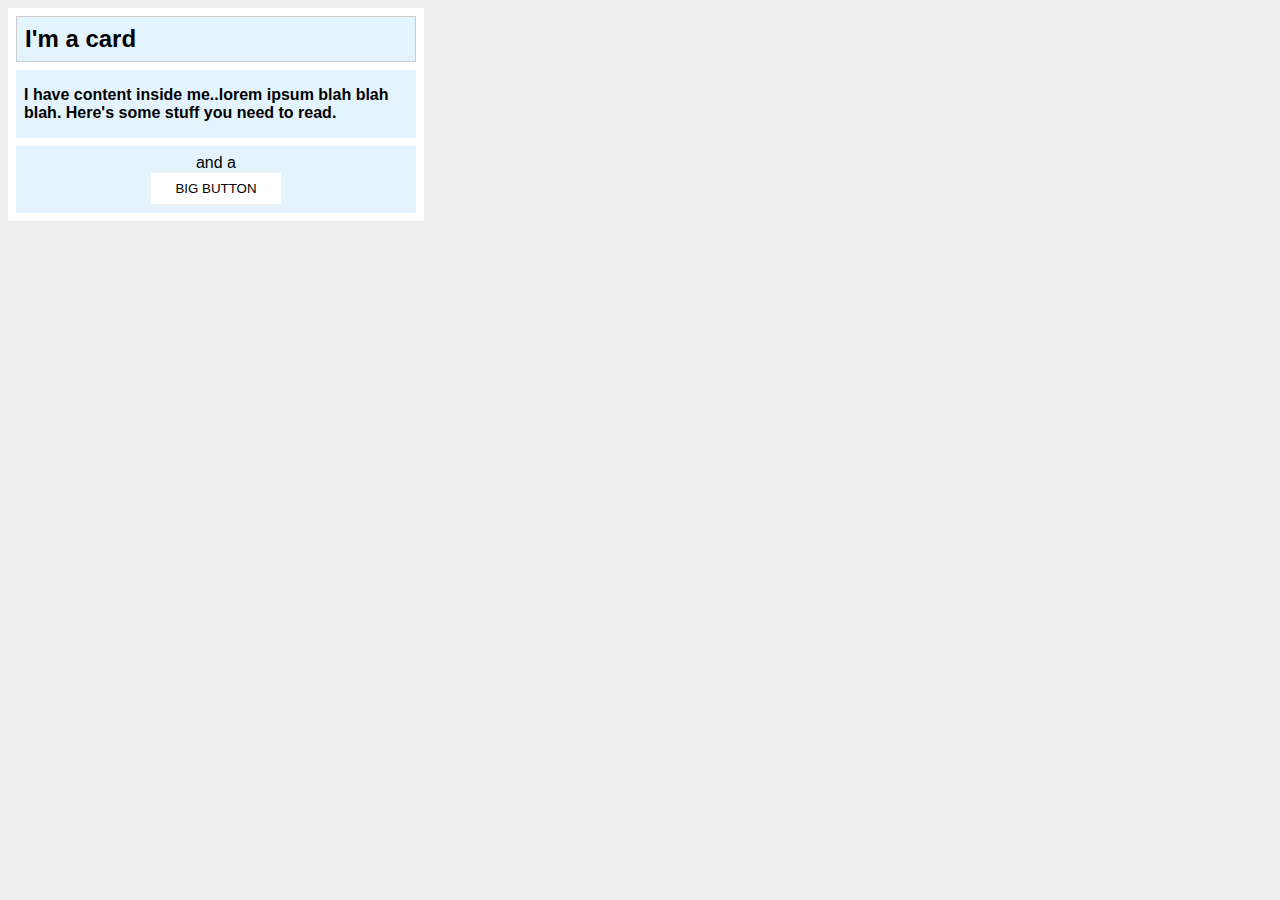
<file: margin and padding exercises/index.html>
<!-------- ---- ---- ---- ---- ----  EXERCISE ONE---- ---- ---- ---- ---- ---- 
<!DOCTYPE html>
<html lang="en">

<head>
    <meta charset="UTF-8">
    <meta http-equiv="X-UA-Compatible" content="IE=edge">
    <meta name="viewport" content="width=device-width, initial-scale=1.0">
    <title>Margin and Padding exercise</title>
    <link rel="stylesheet" href="style.css">
</head>

<body>
    <div class="one">
        DIV ONE
    </div>
    <div class="two">
        DIV TWO
    </div>
    <div class="three">
        DIV THREE
    </div>
</body>

</html> 
---- ---- ---- ---- ---- ---- ---- ---- ---- ---- ---- ---- ---- ---- ---- -->

<!DOCTYPE html>
<html lang="en">

<head>
    <meta charset="UTF-8">
    <meta http-equiv="X-UA-Compatible" content="IE=edge">
    <meta name="viewport" content="width=device-width, initial-scale=1.0">
    <title>Margin and Padding exercise 2</title>
    <link rel="stylesheet" href="style.css">
</head>

<body>
    <div class="card">
        <h1 class="title">I'm a card</h1>
        <div class="content"><strong>I have content inside me..lorem ipsum blah blah blah.
                Here's some stuff you need to read.</strong>
        </div>
        <div class="button-container">and a <button>BIG BUTTON</button></div>
    </div>
</body>

</html>
</file>
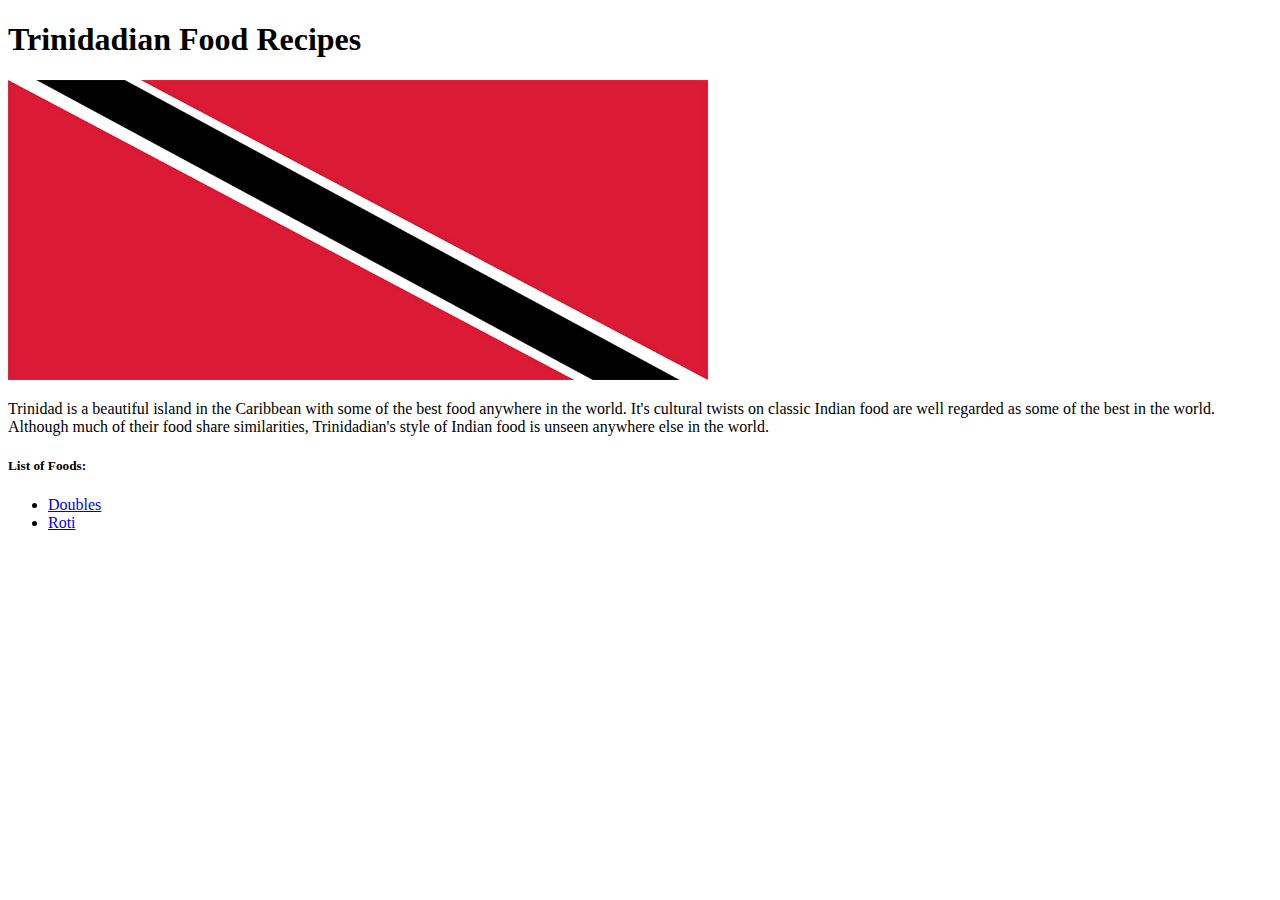
<file: p1 recipes/index.html>
<!DOCTYPE html>
<html lang="en">

<head>
    <meta charset="UTF-8">
    <meta http-equiv="X-UA-Compatible" content="IE=edge">
    <meta name="viewport" content="width=device-width, initial-scale=1.0">
    <title>Recipes</title>
</head>

<body>
    <h1>Trinidadian Food Recipes</h1>
    <img src="flag.jpg" width="700" height="300">
    <p>Trinidad is a beautiful island in the Caribbean with some of the
        best food anywhere in the world. It's cultural twists on classic Indian
        food are well regarded as some of the best in the world.
        Although much of their food share similarities, Trinidadian's
        style of Indian food is unseen anywhere else in the world.
    </p>
    <h5>List of Foods:</h5>
    <ul>
        <li><a href="doubles.html">Doubles</a></li>
        <li><a href="roti.html">Roti</a></li>
    </ul>

</html>
</file>
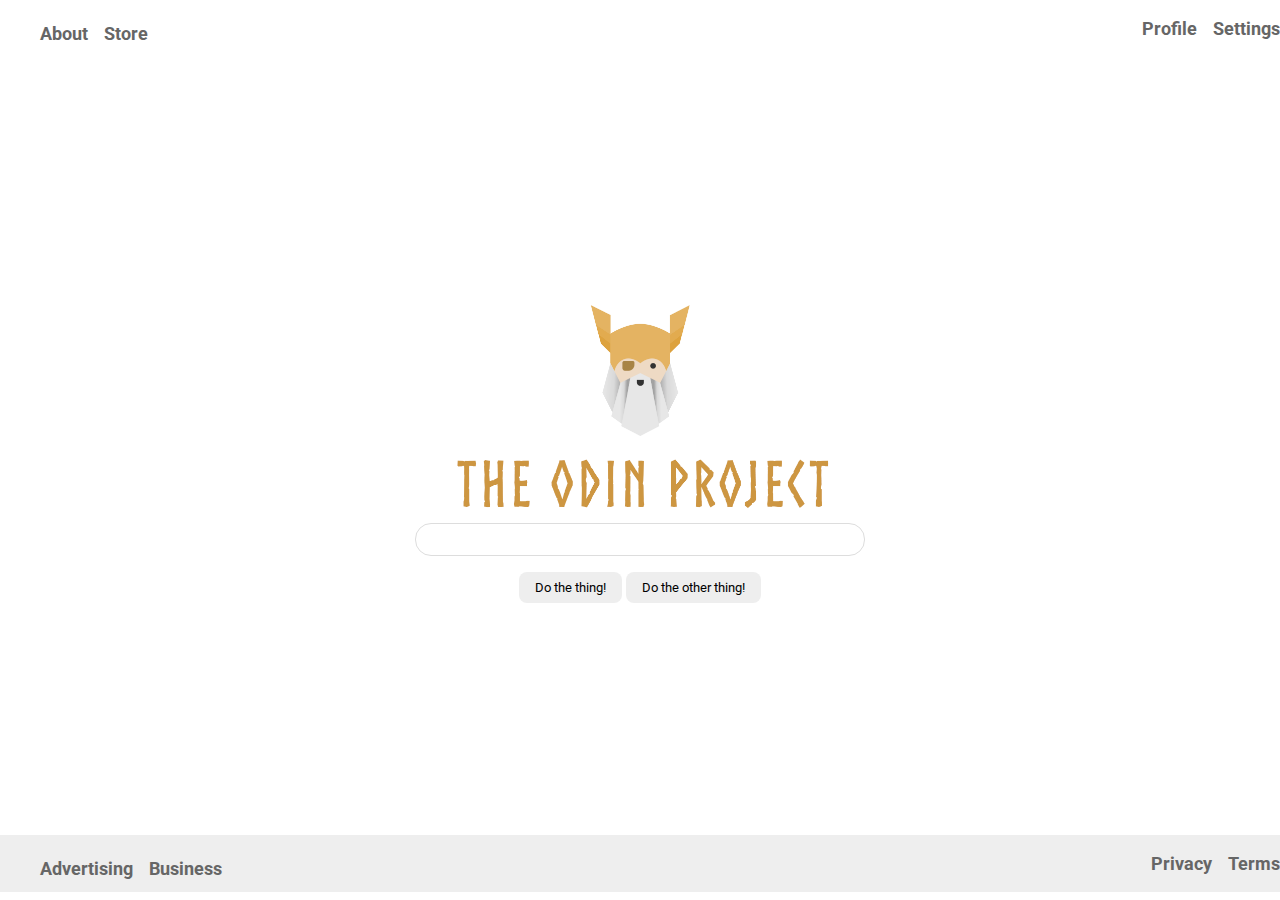
<file: foundation practise/alignment exercises/index.html>
<!--  EXERCISE 1

<!DOCTYPE html>
<html lang="en">

<head>
    <meta charset="UTF-8">
    <meta http-equiv="X-UA-Compatible" content="IE=edge">
    <meta name="viewport" content="width=device-width, initial-scale=1.0">
    <title>CENTER THIS DIV</title>
    <link rel="stylesheet" href="style.css">
</head>

<body>
    <div class="info">
        <div class="box">center this div</div>
    </div>
</body>

</html> 
-->

<!-- EXERCISE 2
<!DOCTYPE html>
<html lang="en">

<head>
    <meta charset="UTF-8">
    <meta http-equiv="X-UA-Compatible" content="IE=edge">
    <meta name="viewport" content="width=device-width, initial-scale=1.0">
    <title>Flex Header</title>
    <link rel="stylesheet" href="style.css">
</head>

<body>
    <div class="header">
        <div class="left-links">
            <ul>
                <li><a href="#">ONE</a></li>
                <li><a href="#">TWO</a></li>
                <li><a href="#">THREE</a></li>
            </ul>
        </div>
        <div class="logo">LOGO</div>
        <div class="right-links">
            <ul>
                <li><a href="#">FOUR</a></li>
                <li><a href="#">FIVE</a></li>
                <li><a href="#">SIX</a></li>
            </ul>
        </div>
    </div>
</body>

</html> 
-->

<!-- EXERCISE 3
<!DOCTYPE html>
<html lang="en">

<head>
    <meta charset="UTF-8">
    <meta http-equiv="X-UA-Compatible" content="IE=edge">
    <meta name="viewport" content="width=device-width, initial-scale=1.0">
    <title>Flex Header 2</title>
    <link rel="stylesheet" href="style.css">
</head>

<body>
    <div class="header">
        <div class="left">
            <div class="logo">
                LOGO
            </div>
            <ul class="links">
                <li><a href="google.com">link-one</a></li>
                <li><a href="google.com">link-two</a></li>
                <li><a href="google.com">link-three</a></li>
            </ul>
        </div>
        <div class="right">
            <button class="notifications">
                1 new notification
            </button>
            <div class="profile-image"></div>
        </div>
    </div>
</body>

</html> -->

<!-- EXERCISE 4
<!DOCTYPE html>
<html lang="en">

<head>
    <meta charset="UTF-8">
    <meta http-equiv="X-UA-Compatible" content="IE=edge">
    <meta name="viewport" content="width=device-width, initial-scale=1.0">
    <title>Information</title>
    <link rel="stylesheet" href="style.css">
</head>

<body>
    <div class="title">Information!</div>
    <div class="container">
        <div class="info">
            <img src="./barberry.png" alt="barberry">
            <div class="text">This is a type of plant. We love this one.</div>
        </div>

        <div class="info"><img src="./chilli.png" alt="chili">
            <div class="text">This is another type of plant. Isn't it nice</div>
        </div>

        <div class="info"><img src="./pepper.png" alt="pepper">
            <div class="text">We have so many plants. Yay plants.</div>
        </div>

        <div class="info"><img src="./saffron.png" alt="saffron">
            <div class="text">I'm running out of things to say about plants.</div>
        </div>
    </div>

    <div class="footer">
        <div>Icons made by <a href="https://www.flaticon.com/authors/icongeek26" title="Icongeek26">Icongeek26</a> from
            <a href="https://www.flaticon.com/" title="Flaticon">www.flaticon.com</a>
        </div>
    </div>
</body>

</html> -->

<!-- EXERCISE 5
<!DOCTYPE html>
<html lang="en">

<head>
    <meta charset="UTF-8">
    <meta http-equiv="X-UA-Compatible" content="IE=edge">
    <meta name="viewport" content="width=device-width, initial-scale=1.0">
    <link rel="stylesheet" href="style.css">
    <title>Modal</title>
</head>

<body>
    <div class="modal">
        <div class="icon">!</div>
        <div class="container">
            <div class="header">Are you sure you want to do that?
                <div class="close-button">✖</div>
            </div>
            <div class="text">Lorem ipsum dolor sit amet consectetur adipisicing elit. Pariatur excepturi id soluta,
                numquam minima rerum doloremque eveniet aspernatur beatae commodi. Cupiditate recusandae ad repellendus
                quidem consectetur sequi amet aspernatur cumque!</div>
            <button class="continue">Continue</button>
            <button class="cancel">Cancel</button>
        </div>
    </div>
</body>

</html> -->

<!DOCTYPE html>
<html lang="en">

<head>
    <meta charset="UTF-8">
    <meta http-equiv="X-UA-Compatible" content="IE=edge">
    <meta name="viewport" content="width=device-width, initial-scale=1.0">
    <title>LAYOUT</title>
    <link rel="stylesheet" href="./style.css">
</head>

<body>
    <div class="header">
        <ul class="left-links">
            <li><a href="#">About</a></li>
            <li><a href="#">Store</a></li>
        </ul>
        <ul class="right-links">
            <li><a href="#">Profile</a></li>
            <li><a href="#">Settings</a></li>
        </ul>
    </div>

    <div class="content">
        <img src="./logo.png" alt="">
        <div class="input">
            <input type="text">
        </div>
        <div class="buttons">
            <button>Do the thing!</button>
            <button>Do the other thing!</button>
        </div>
    </div>

    <div class="footer">
        <ul class="left-links">
            <li><a href="#">Advertising</a></li>
            <li><a href="#">Business</a></li>
        </ul>
        <ul class="right-links">
            <li><a href="#">Privacy</a></li>
            <li><a href="#">Terms</a></li>
        </ul>
    </div>
</body>

</html>
</file>
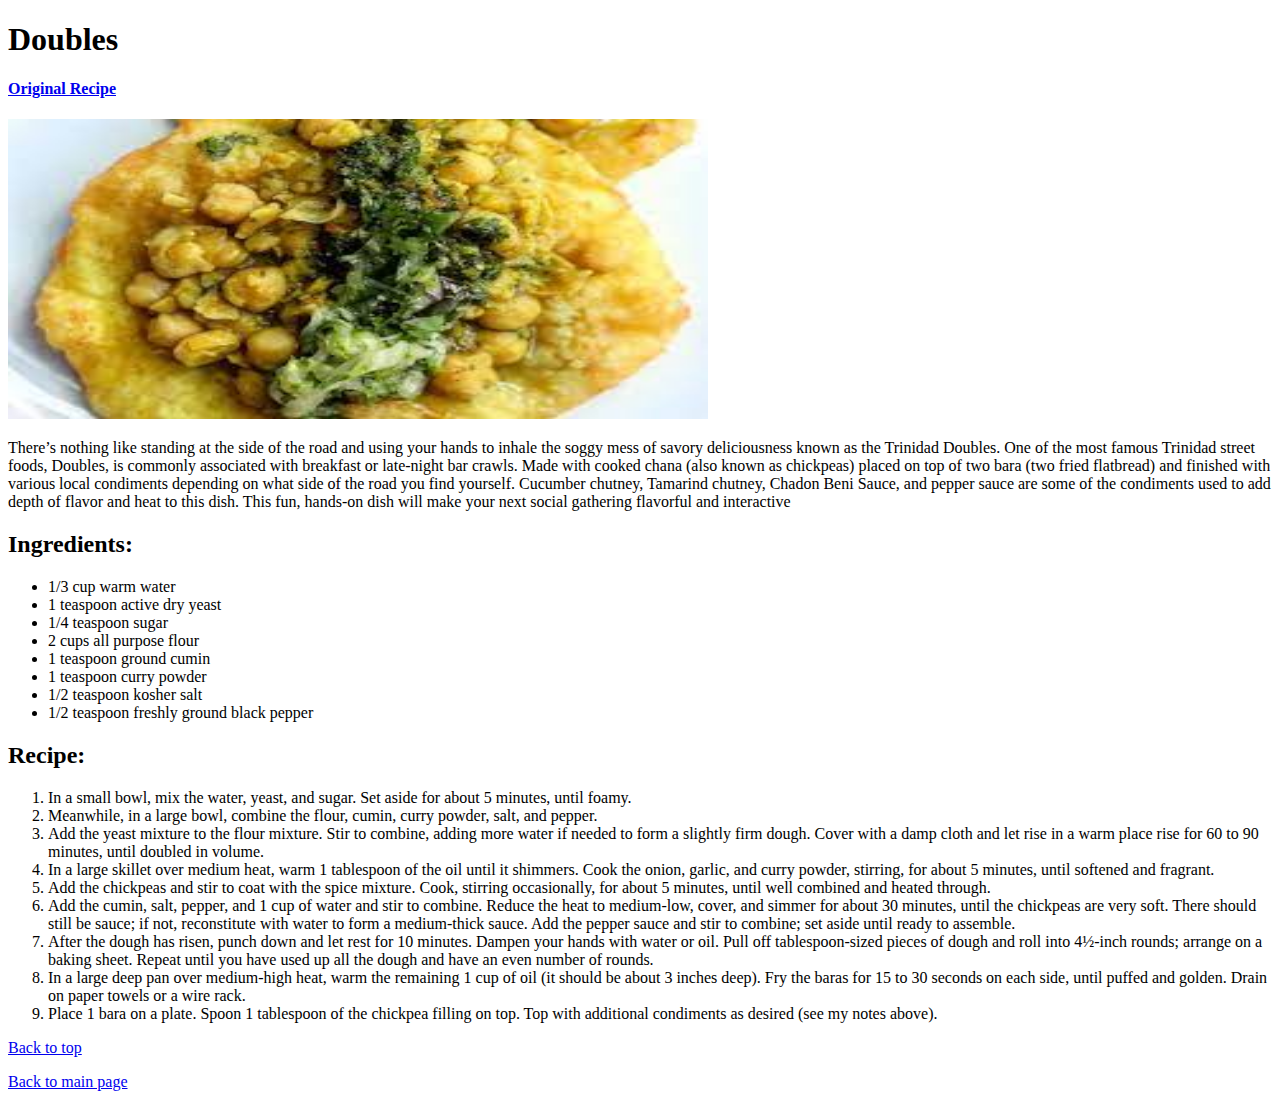
<file: p1 recipes/doubles.html>
<!DOCTYPE html>
<html lang="en">

<head>
    <meta charset="UTF-8">
    <meta http-equiv="X-UA-Compatible" content="IE=edge">
    <meta name="viewport" content="width=device-width, initial-scale=1.0">
    <title>Doubles</title>
</head>

<body>
    <a id="top"></a>
    <h1>Doubles</h1>
    <h4><a href="https://www.nestlerecipescaribbean.com/recipes/doubles"> Original Recipe</a></h4>
    <img src="doubles.jpg" width="700" height="300">
    <p>There’s nothing like standing at the side of the road and using your hands to inhale the soggy mess of savory
        deliciousness known as the Trinidad Doubles. One of the most famous Trinidad street foods, Doubles, is commonly
        associated with breakfast or late-night bar crawls. Made with cooked chana (also known as chickpeas) placed on
        top of two bara (two fried flatbread) and finished with various local condiments depending on what side of the
        road you find yourself. Cucumber chutney, Tamarind chutney, Chadon Beni Sauce, and pepper sauce are some of the
        condiments used to add depth of flavor and heat to this dish. This fun, hands-on dish will make your next social
        gathering flavorful and interactive</p>
    <h2>Ingredients:</h2>
    <ul>
        <li>1/3 cup warm water</li>
        <li>1 teaspoon active dry yeast</li>
        <li>1/4 teaspoon sugar</li>
        <li>2 cups all purpose flour</li>
        <li>1 teaspoon ground cumin</li>
        <li>1 teaspoon curry powder</li>
        <li>1/2 teaspoon kosher salt</li>
        <li>1/2 teaspoon freshly ground black pepper</li>
    </ul>
    <h2>Recipe:</h2>
    <ol>
        <li>In a small bowl, mix the water, yeast, and sugar. Set aside for about 5 minutes, until foamy.</li>
        <li>Meanwhile, in a large bowl, combine the flour, cumin, curry powder, salt, and pepper.</li>
        <li>Add the yeast mixture to the flour mixture. Stir to combine, adding more water if needed to form a slightly
            firm dough. Cover with a damp cloth and let rise in a warm place rise for 60 to 90 minutes, until doubled in
            volume.</li>
        <li>In a large skillet over medium heat, warm 1 tablespoon of the oil until it shimmers. Cook the onion, garlic,
            and curry powder, stirring, for about 5 minutes, until softened and fragrant.</li>
        <li>Add the chickpeas and stir to coat with the spice mixture. Cook, stirring occasionally, for about 5 minutes,
            until well combined and heated through.</li>
        <li>Add the cumin, salt, pepper, and 1 cup of water and stir to combine. Reduce the heat to medium-low, cover,
            and simmer for about 30 minutes, until the chickpeas are very soft. There should still be sauce; if not,
            reconstitute with water to form a medium-thick sauce. Add the pepper sauce and stir to combine; set aside
            until ready to assemble.</li>
        <li>After the dough has risen, punch down and let rest for 10 minutes. Dampen your hands with water or oil. Pull
            off tablespoon-sized pieces of dough and roll into 4½-inch rounds; arrange on a baking sheet. Repeat until
            you have used up all the dough and have an even number of rounds.</li>
        <li>In a large deep pan over medium-high heat, warm the remaining 1 cup of oil (it should be about 3 inches
            deep). Fry the baras for 15 to 30 seconds on each side, until puffed and golden. Drain on paper towels or a
            wire rack.</li>
        <li>Place 1 bara on a plate. Spoon 1 tablespoon of the chickpea filling on top. Top with additional condiments
            as desired (see my notes above).</li>
    </ol>
    <a href="#top">Back to top</a>
    <p> </p>
    <a href="index.html">Back to main page</a>
</body>

</html>
</file>
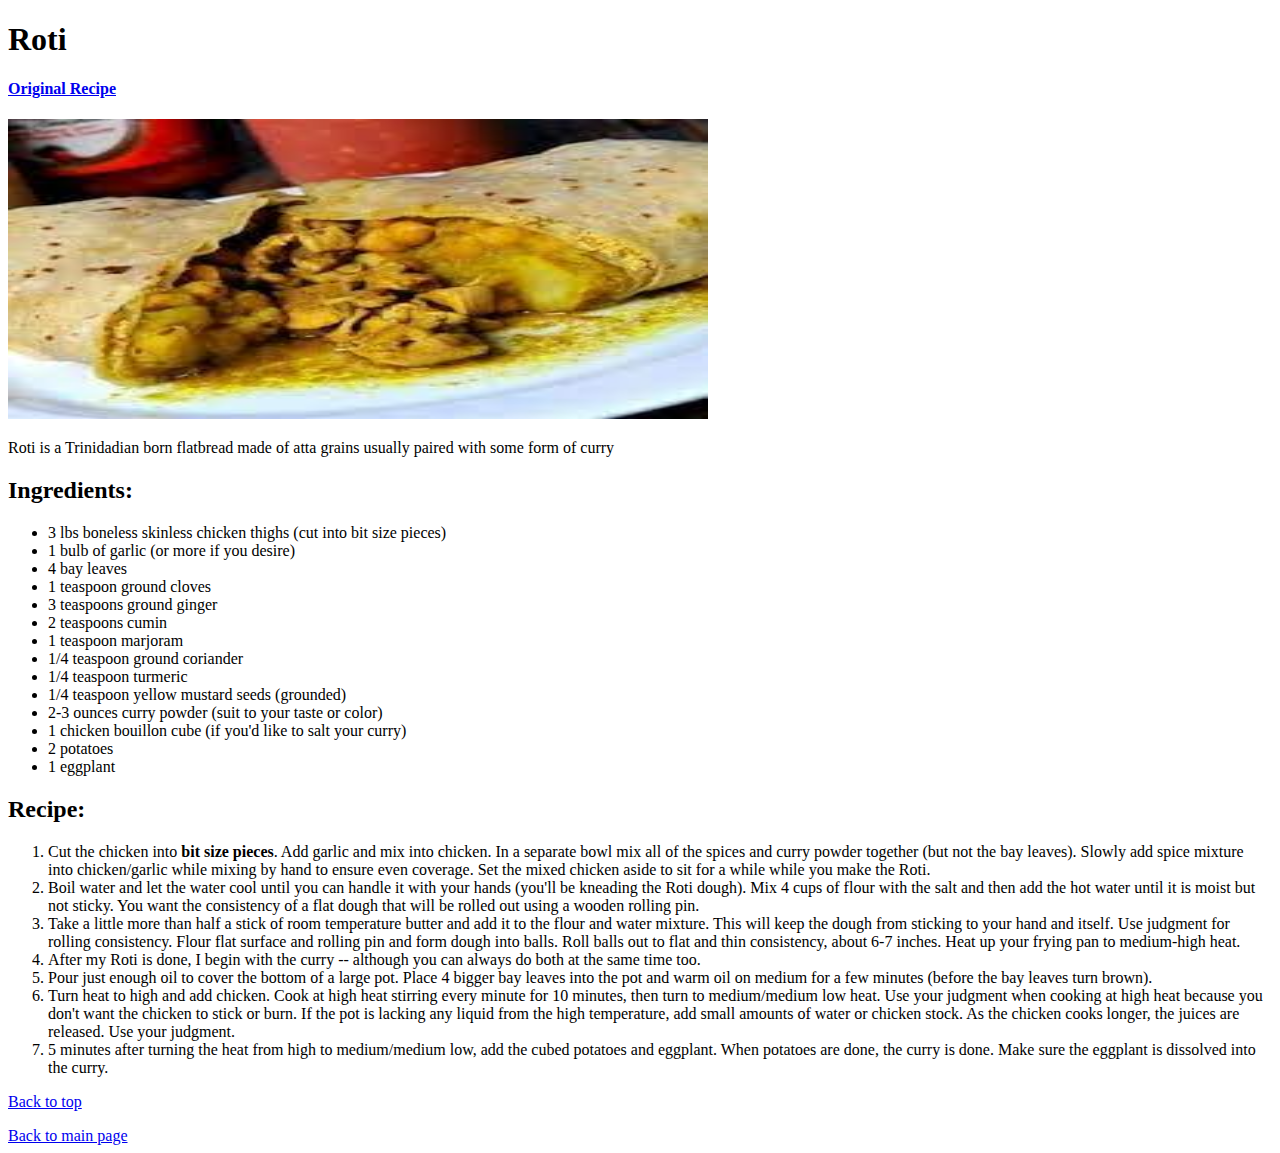
<file: p1 recipes/roti.html>
<!DOCTYPE html>
<html lang="en">

<head>
    <meta charset="UTF-8">
    <meta http-equiv="X-UA-Compatible" content="IE=edge">
    <meta name="viewport" content="width=device-width, initial-scale=1.0">
    <title>Roti</title>
</head>

<body>
    <a id="top"></a>
    <h1>Roti</h1>
    <h4><a href="https://www.food.com/recipe/chicken-curry-and-roti-152170">Original Recipe</a></h4>
    <img src="roti.jpg" width="700" height="300">
    <p>Roti is a Trinidadian born flatbread made of atta grains
        usually paired with some form of curry
    </p>
    <h2>Ingredients:</h2>
    <ul>
        <li>3 lbs boneless skinless chicken thighs (cut into bit size pieces)</li>
        <li>1 bulb of garlic (or more if you desire)</li>
        <li>4 bay leaves</li>
        <li>1 teaspoon ground cloves</li>
        <li>3 teaspoons ground ginger</li>
        <li>2 teaspoons cumin</li>
        <li>1 teaspoon marjoram</li>
        <li>1/4 teaspoon ground coriander</li>
        <li>1/4 teaspoon turmeric</li>
        <li>1/4 teaspoon yellow mustard seeds (grounded)</li>
        <li>2-3 ounces curry powder (suit to your taste or color)</li>
        <li>1 chicken bouillon cube (if you'd like to salt your curry)</li>
        <li>2 potatoes</li>
        <li>1 eggplant</li>
    </ul>
    <h2>Recipe:</h2>
    <ol>
        <li>Cut the chicken into <strong>bit size pieces</strong>. Add garlic and mix into chicken.
            In a separate bowl mix all of the spices and curry powder together (but not the bay leaves). Slowly add
            spice mixture into chicken/garlic while mixing by hand to ensure even coverage. Set the mixed chicken aside
            to sit for a while while you make the Roti.</li>
        <li>Boil water and let the water cool until you can handle it with your hands (you'll be kneading the Roti
            dough).
            Mix 4 cups of flour with the salt and then add the hot water until it is moist but not sticky. You want the
            consistency of a flat dough that will be rolled out using a wooden rolling pin.</li>
        <li>Take a little more than half a stick of room temperature butter and add it to the flour and water mixture.
            This will keep the dough from sticking to your hand and itself.
            Use judgment for rolling consistency. Flour flat surface and rolling pin and form dough into balls. Roll
            balls out to flat and thin consistency, about 6-7 inches. Heat up your frying pan to medium-high heat.</li>
        <li>After my Roti is done, I begin with the curry -- although you can always do both at the same time too.</li>
        <li>Pour just enough oil to cover the bottom of a large pot. Place 4 bigger bay leaves into the pot and warm oil
            on medium for a few minutes (before the bay leaves turn brown).</li>
        <li>Turn heat to high and add chicken. Cook at high heat stirring every minute for 10 minutes, then turn to
            medium/medium low heat. Use your judgment when cooking at high heat because you don't want the chicken to
            stick or burn. If the pot is lacking any liquid from the high temperature, add small amounts of water or
            chicken stock. As the chicken cooks longer, the juices are released. Use your judgment.</li>
        <li>5 minutes after turning the heat from high to medium/medium low, add the cubed potatoes and eggplant. When
            potatoes are done, the curry is done. Make sure the eggplant is dissolved into the curry.</li>
    </ol>
    <a href="#top">Back to top</a>
    <p> </p>
    <a href="index.html">Back to main page</a>
</body>

</html>
</file>
<file: margin and padding exercises/style.css>
/* ---- ---- ---- ---- ---- ---- EXERCISE ONE ---- ---- ---- ---- ---- ---- ---- 
body {
    max-width: 600px;
    margin: 0 auto;
}

.one {
    background: pink;
    border: 3px solid blue;
    padding: 50px;
    margin: 20px;
}

.two {
    background: lightblue;
    border: 3px solid purple;
    margin-bottom: 50px;
}

.three {
    background: peachpuff;
    border: 3px solid brown;
    width: 200px;
    padding: 50px;
    margin-left: 300px;
} 
---- ---- ---- ---- ---- ---- ---- ---- ---- ---- ---- ---- ---- ---- ---- */

body {
    background: #eee;
    font-family: sans-serif;
}

.card {
    width: 400px;
    background: #fff;
    padding: 8px;
    font-size: 16px;

}

.title {
    background: #e3f4ff;
    margin-top: 0px;
    margin-bottom: 8px;
    font-size: 24px;
    padding: 8px;
    border: 1px solid #ccc;
}

.content {
    background: #e3f4ff;
    margin-bottom: 8px;
    padding: 16px 8px;
}

.button-container {
    background: #e3f4ff;
    text-align: center;
    padding: 8px;
}

button {
    background: white;
    border: 1px solid #eee;
    display: block;
    padding: 8px 24px;
    margin: 0 auto;
}
</file>
<file: foundation practise/alignment exercises/style.css>
/* EXERCISE 1
.container {
    background: dodgerblue;
    border: 4px solid midnightblue;
    width: 400px;
    height: 300px;
    display: flex;
    align-items: center;
    justify-content: center;
}

.box {
    background: palevioletred;
    font-weight: bold;
    text-align: center;
    border: 6px solid maroon;
    width: 80px;
    height: 80px;
} 
*/

/* EXERCISE 2
.header {
    font-family: monospace;
    background: papayawhip;
    display: flex;
    justify-content: space-between;
    align-items: center;
    padding: 10px;
}

.logo {
    font-size: 48px;
    font-weight: 900;
    color: tomato;
    background: white;
    padding: 4px 32px;
}

ul {
list-style-type: none;
display: flex;
gap: 10px;
margin: 0;
padding: 0;
}

a {
    font-size: 22px;
    background: white;
    padding: 8px;
    text-decoration: none;
}

*/

/* EXERCISE 3
@import url('https://fonts.googleapis.com/css2?family=Besley:ital,wght@0,400;1,900&display=swap');

body {
    margin: 0;
    background: #eee;
    font-family: Besley, serif;
}

.header {
    background: white;
    border-bottom: 1px solid #ddd;
    box-shadow: 0 0 8px rgba(0, 0, 0, .1);
    display: flex;
    justify-content: space-between;
    padding: 8px;
}

.left,
.right {
    display: flex;
    align-items: center;
    gap: 16px;
}

.profile-image {
    background: rebeccapurple;
    box-shadow: inset 2px 2px 4px rgba(0, 0, 0, .5);
    border-radius: 50%;
    width: 48px;
    height: 48px;
}

.logo {
    color: rebeccapurple;
    font-size: 32px;
    font-weight: 900;
    font-style: italic;
}

button {
    border: none;
    border-radius: 8px;
    background: rebeccapurple;
    color: white;
    padding: 8px 24px;
}

a {
text-decoration: none;
color: rebeccapurple;
}

ul {
    list-style-type: none;
    display: flex;
    gap: 16px;
    margin: 0;
    padding: 0;
}
*/

/* EXERCISE 4
body {
    font-family: 'Courier New', Courier, monospace;
}

img {
    width: 100px;
    height: 100px;
}

.container {
    display: flex;
    justify-content: center;
    gap: 52px;
}

.info {
    margin: 52px;
}

.text {
    text-align: center;
}

.title {
    font-size: 36px;
    font-weight: 900;
    text-align: center;
}

.footer {
    position: fixed;
    bottom: 0;
    left: 0;
    right: 0;
    height: 52px;
    display: flex;
    align-items: center;
    justify-content: center;
    background: #eee;
} */

/* EXERCISE 5
@import url('https://fonts.googleapis.com/css2?family=Roboto:wght@400;700&display=swap');

html,
body {
    height: 100%;
}

body {
    font-family: Roboto, sans-serif;
    margin: 0;
    background: #aaa;
    color: #333;
    display: flex;
    align-items: center;
    justify-content: center;
}

.modal {
    background: white;
    width: 480px;
    border-radius: 10px;
    box-shadow: 2px 4px 16px rgba(0, 0, 0, .2);
    display: flex;
    gap: 16px;
    padding: 16px;
}

.icon {
    color: royalblue;
    font-size: 26px;
    font-weight: 700;
    background: lavender;
    width: 42px;
    height: 42px;
    border-radius: 50%;
    display: flex;
    align-items: center;
    justify-content: center;
    flex-shrink: 0;
}

.header {
    display: flex;
    align-items: center;
    justify-content: flex-start;
    font-size: 18px;
    font-weight: 700;
    margin-bottom: 8px;
    justify-content: space-between;
}

.text {
    margin-bottom: 16px;
    display: flex;
}

.close-button {
    background: #eee;
    border-radius: 50%;
    color: #888;
    font-weight: 400;
    font-size: 16px;
    height: 24px;
    width: 24px;
    display: flex;
    align-items: center;
    justify-content: center;

}

button {
    padding: 8px 16px;
    border-radius: 8px;
}

button.continue {
    background: royalblue;
    border: 1px solid royalblue;
    color: white;
}

button.cancel {
    background: white;
    border: 1px solid #ddd;
    color: royalblue;
} */

@import url('https://fonts.googleapis.com/css2?family=Roboto:wght@400;700&display=swap');

body {
    height: 100vh;
    margin: 0;
    overflow: hidden;
    font-family: Roboto, sans-serif;
    display: flex;
    flex-direction: column;
}

img {
    width: 600px;
}

button {
    font-family: Roboto, sans-serif;
    border: none;
    border-radius: 8px;
    background: #eee;
    padding: 8px 16px;
}

input {
    border: 1px solid #ddd;
    border-radius: 16px;
    padding: 8px 24px;
    width: 400px;
    margin-bottom: 16px;
}

ul,
li {
    list-style-type: none;
    text-decoration: none;
}


.left-links {
    display: flex;
    justify-content: flex-start;
    font-size: 18px;
    font-weight: 700;
    margin-bottom: 8px;
    gap: 16px;
}

.right-links {
    display: flex;
    justify-content: flex-end;
    gap: 16px;
}

.content {
    flex: 1;
    display: flex;
    justify-content: center;
    align-items: center;
    flex-direction: column;
}

.header,
.footer {
    display: flex;
    align-items: center;
    justify-content: flex-start;
    font-size: 18px;
    font-weight: 700;
    margin-bottom: 8px;
    justify-content: space-between;
}

.footer {
    background: #eee;
}

a {
    color: #666;
    text-decoration: none;
}
</file>
